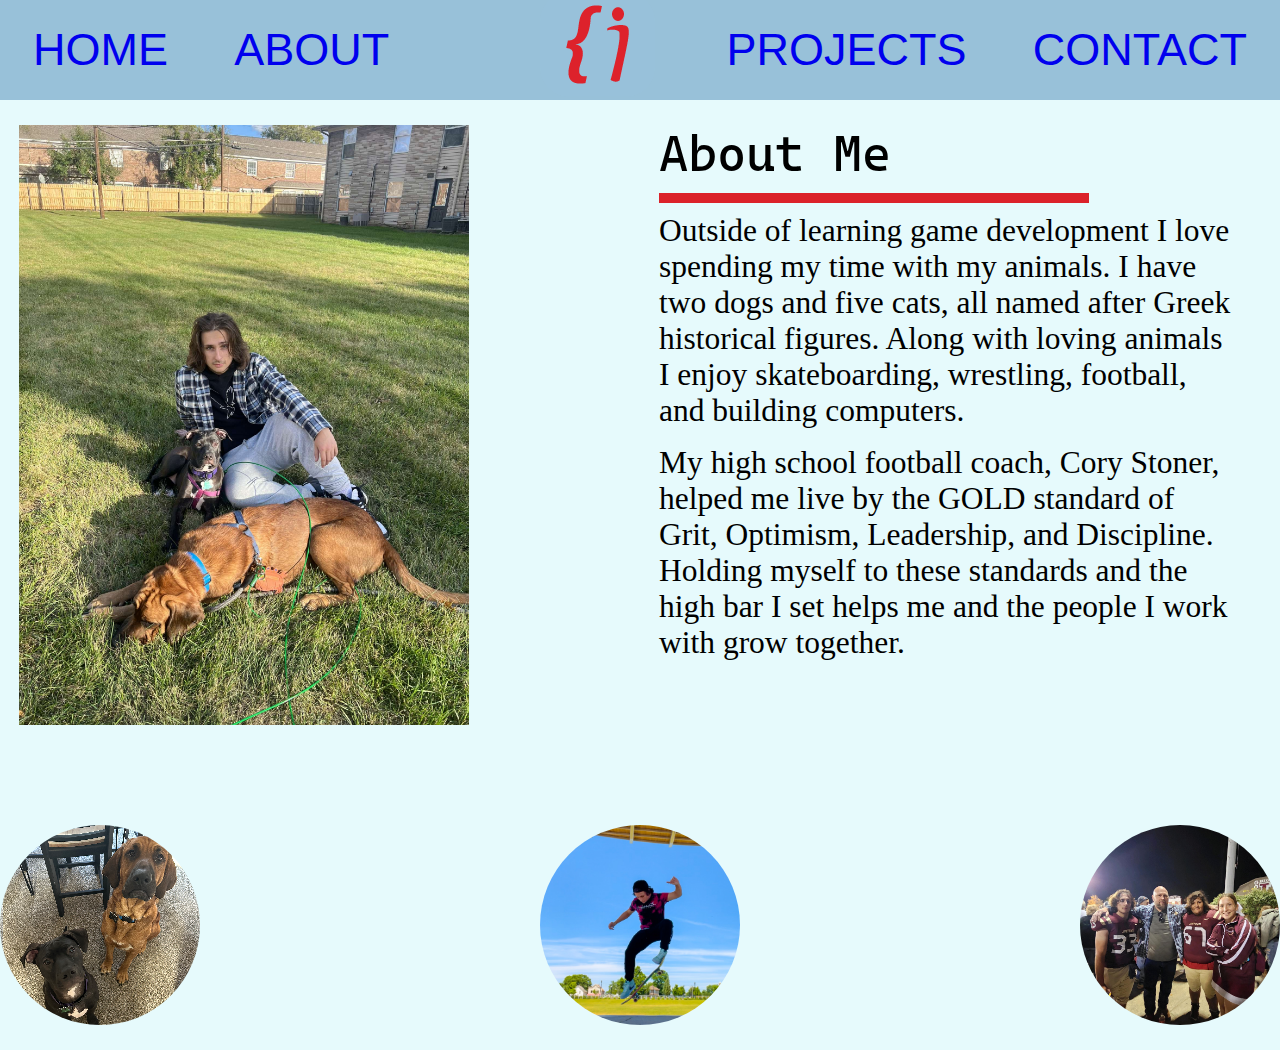
<file: about.html>
<!DOCTYPE html>
<html lang="en">
  <head>
    <meta charset="UTF-8" />
    <meta http-equiv="X-UA-Compatible" content="IE=edge" />
    <meta name="viewport" content="width=device-width, initial-scale=1.0" />
    <title>About | Cayden Inbody Portfolio</title>
    <link rel="stylesheet" href="css/styles.css" />
  </head>
  <body>
    <nav>
      <a href="index.html">HOME</a>
      <a href="about.html">ABOUT</a>
      <a href="index.html"
        ><img
          class="logo"
          src="images/CI-Portfolio-logo.png"
          alt="Cayden Inbody Logo"
      /></a>
      <a href="projects.html">PROJECTS</a>
      <a href="contact.html">CONTACT</a>
    </nav>
  </body>
  <div class="wrapper">
    <div class="intro">
      <div class="aboutPicHolder"><img src="images/Me And Dogs.jpg" alt="Me and Dogs" id="aboutMePic"></div>
      <div class="homeTextHolder">
        <div class="homeHeader" id="aboutMeHeader">About Me</div>
        <div class="underline"></div>
        <p id="aboutText">
          Outside of learning game development I love spending my time with my
          animals. I have two dogs and five cats, all named after Greek
          historical figures. Along with loving animals I enjoy skateboarding, wrestling, football, and building computers.
        </p>
        <p id="aboutText">My high school football coach, Cory Stoner, helped me live by the GOLD standard of Grit, Optimism, Leadership, and Discipline. Holding myself to these standards and the high bar I set helps me and the people I work with grow together.</p>
      </div>
      
    </div>
    <div class="threeCircles">
      <div class="circlePics" id="dogsSmile"></div>
      <div class="circlePics" id = "skateboarding"></div>
      <div class="circlePics" id="football"></div>
    </div>
  </div>
</html>
</file>
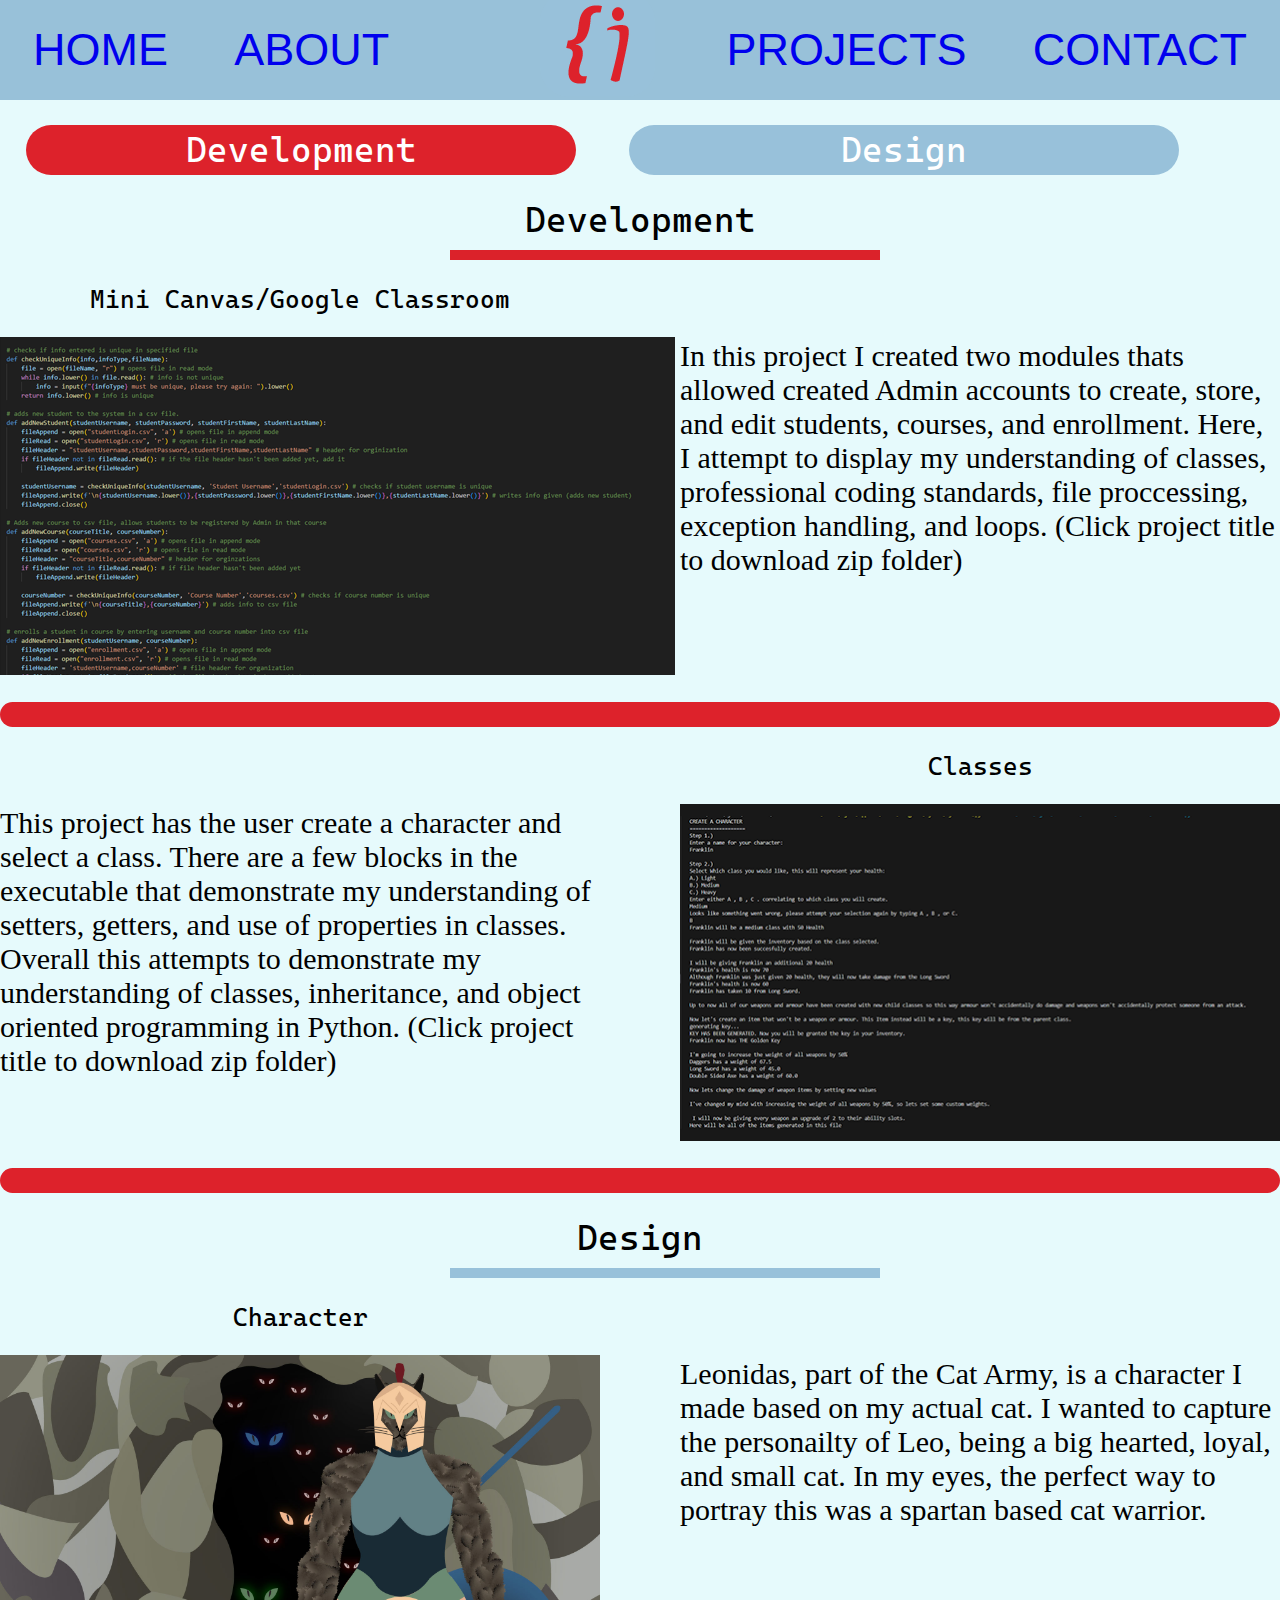
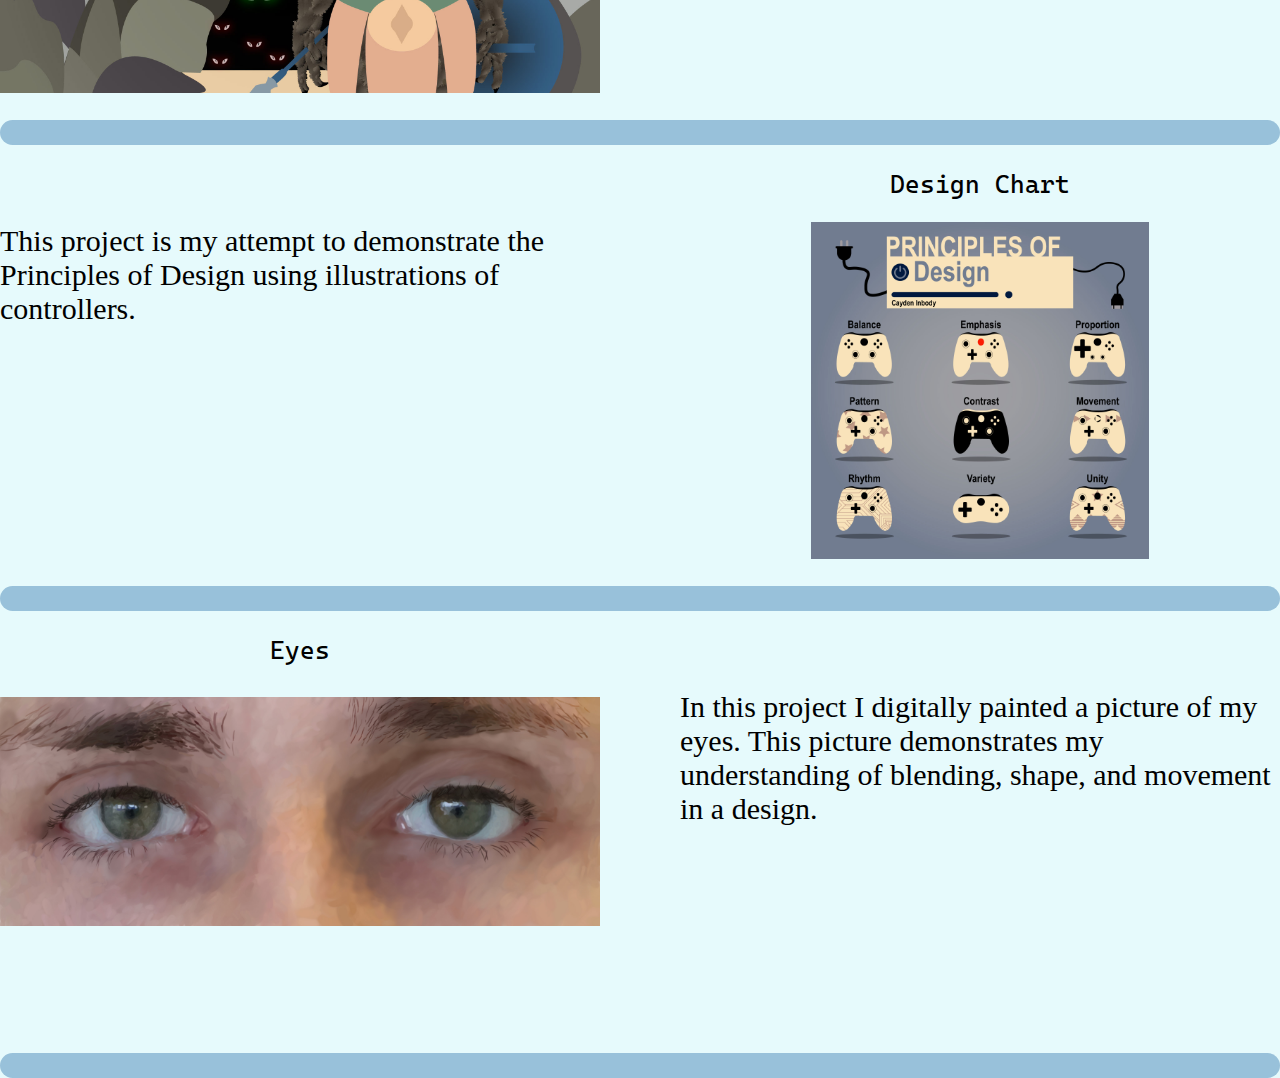
<file: projects.html>
<!DOCTYPE html>
<html lang="en">
  <head>
    <meta charset="UTF-8" />
    <meta http-equiv="X-UA-Compatible" content="IE=edge" />
    <meta name="viewport" content="width=device-width, initial-scale=1.0" />
    <title>Projects | Cayden Inbody Portfolio</title>
    <link rel="stylesheet" href="css/lightbox.min.css" />
    <link rel="stylesheet" href="css/styles.css" />
  </head>
  <body>
    <nav>
      <a href="index.html">HOME</a>
      <a href="about.html">ABOUT</a>
      <a href="index.html"
        ><img
          class="logo"
          src="images/CI-Portfolio-logo.png"
          alt="Cayden Inbody Logo"
      /></a>
      <a href="projects.html">PROJECTS</a>
      <a href="contact.html">CONTACT</a>
    </nav>
    <div class="wrapper">
      <div class="designDevelopment">
        <div class="designDevelopmentHeader">
          <a href="#devTitle">Development</a>
        </div>
        <div class="designDevelopmentHeader" id="designHeader">
          <a href="#designTitle">Design</a>
        </div>
      </div>
      <div id="devTitle">Development</div>
      <div class="underline" id="devLine"></div>
      <a href="python/CaydenInbodyFinalProject.zip"><div class="projectTitles">Mini Canvas/Google Classroom</div></a>
      <div class="project">
        <div class="mainProjectVid"><a
          href="images/mini canvas pic.png"
          data-lightbox="canvas"
          data-title="Picture of Admin-Student Project"
          ><img
            src="images/mini canvas pic.png"
            alt="Admin-Student Project - Cayden Inbody"
            id="canvas"
        /></a></div>
        <div class="projectDesc">
          <p>
            In this project I created two modules thats allowed created Admin
            accounts to create, store, and edit students, courses, and
            enrollment. Here, I attempt to display my understanding of
            classes, professional coding standards, file proccessing, exception
            handling, and loops. (Click project title to download zip folder)
          </p>
        </div>
      </div>
      <div class="projectLine"></div>
      <a href="python/Week Eleven.zip"><div class="rightProjectTitle">Classes</div></a>
      <div class="project">
        <div class="projectDesc"><p>This project has the user create a character and select a class. There are a few blocks in the executable that demonstrate my understanding of setters, getters, and use of properties in classes. Overall this attempts to demonstrate my understanding of classes, inheritance, and object oriented programming in Python. (Click project title to download zip folder)</p></div>
        <div class="mainProjectVid"><a
          href="images/classesPic.png"
          data-lightbox="classes"
          data-title="Picture of Class Project"
          ><img
            src="images/classesPic.png"
            alt="class.py - Cayden Inbody"
            id="classes"
        /></a></div>
      </div>
      <div class="projectLine"></div>
      <div id="designTitle">Design</div>
      <div class="underline" id="designLine"></div>
      <div class="projectTitles">Character</div>
      <div class="project">
        <div class="mainProjectVid" id="character">
          <a
            href="images/Character---Cayden-Inbody-V1.jpg"
            data-lightbox="character"
            data-title="Illustration of the Principles of Design with controllers"
            ><img
              src="images/Character---Cayden-Inbody-V1.jpg"
              alt="Character Design - Cayden Inbody"
              id="characterDesign"
          /></a>
          <a
            href="images/Character-Rough-Draft.jpg"
            data-lightbox="character"
            data-title="Rough Draft Character Design"
          ></a>
        </div>
        <div class="projectDesc">
          <p>
            Leonidas, part of the Cat Army, is a character I made based on my
            actual cat. I wanted to capture the personailty of Leo, being a big
            hearted, loyal, and small cat. In my eyes, the perfect way to
            portray this was a spartan based cat warrior.
          </p>
        </div>
      </div>
      <div class="projectLineBlue"></div>
      <div class="rightProjectTitle">Design Chart</div>
      <div class="project">
        <div class="projectDesc">
          <p>
            This project is my attempt to demonstrate the Principles of Design
            using illustrations of controllers.
          </p>
        </div>
        <div class="mainProjectVid">
          <a
            href="images/Design-Chart-Revised---Cayden-Inbody.jpg"
            data-lightbox="designChart"
            data-title="Illustration of the Principles of Design with controllers"
            ><img
              src="images/Design-Chart-Revised---Cayden-Inbody.jpg"
              alt="Design Chart - Cayden Inbody"
              id="designChart"
          /></a>
        </div>
      </div>
      <div class="projectLineBlue"></div>
      <div class="projectTitles">Eyes</div>
      <div class="project">
        <div class="mainProjectVid">
          <a
            href="images/Eyes Project - Cayden Inbody.jpg"
            data-lightbox="eyes"
            data-title="A digital painting of my eyes"
            ><img
              src="images/Eyes Project - Cayden Inbody.jpg"
              alt="Eyes Digital Painting - Cayden Inbody"
              id="eyes"
          /></a>
          <a
            href="images/Eyes Rough Draft.jpg"
            data-lightbox="eyes"
            data-title="Rough Draft of my Eyes digital painting"
          ></a>
        </div>
        <div class="projectDesc">
          <p>In this project I digitally painted a picture of my eyes. This picture demonstrates my understanding of blending, shape, and movement in a design.</p>
        </div>
      </div>
      <div class="projectLineBlue" id="finalLine"></div>
    </div>
    <script src="js/lightbox-plus-jquery.min.js"></script>
  </body>
</html>
</file>
<file: css/styles.css>
* {
  margin: 0;
  padding: 0;
  box-sizing: border-box;
}
html,
body {
  height: 100%;
  background-color: #e6fafc;
}
h1,
h2,
h3,
h4,
h5,
h6,
p {
  margin-bottom: 16px;
}

@font-face {
  font-family: cascadiaCode;
  src: url(fonts/CascadiaCode-Regular.otf);
}
nav {
  margin: 0px 0px 25px 0px;
  width: 100%;
  height: 100px;
  background-color: #98c1d9;
  font-family: Impact, Haettenschweiler, "Arial Narrow Bold", sans-serif;
  color: #9067c6;
  font-size: 45px;
  display: flex;
  align-items: center;
  justify-content: space-around;
}

nav a {
  text-decoration: none;
}

nav a:hover {
  text-decoration: underline;
}

.logo {
  margin-left: 80px;
}

.wrapper {
  margin: 0 auto;
  margin-top: 5px;
  width: 1280px;
}

.intro {
  display: flex;
  align-items: center;
  justify-content: space-around;
}

.homeHeader {
  font-family: cascadiaCode;
  font-size: 50px;
}

.underline {
  margin-top: 10px;
  height: 10px;
  width: 430px;
  background-color: #db222a;
  /* border-radius: 50px; */
}

.homeTextHolder {
  width: 602px;
  height: 300px;
  /* background: red; */
}
.homePicHolder {
  background-image: url(../images/Portfolio\ Hero.png);
  width: 602px;
  height: 300px;
  background-color: green;
}

#homeText {
  font-size: 30px;
  font-family: Georgia, "Times New Roman", Times, serif;
  margin-top: 10px;
  width: 577px;
}
#aboutText {
  font-size: 31.5px;
  font-family: Georgia, "Times New Roman", Times, serif;
  margin-top: 10px;
  width: 577px;
}
.aboutPicHolder {
  width: 602px;
  height: 300px;
}

#aboutMePic {
height: 600px;
}

.madeThis {
  height: 50px;
  width: 600px;
  background-color: #db222a;
  margin-left: 350px;
  margin-top: 150px;
  border-radius: 50px;
  display: flex;
  align-items: center;
  justify-content: space-evenly;
  font-family: Georgia, "Times New Roman", Times, serif;
  font-size: 50px;
  color: #e6fafc;
}

.threeCircles {
  margin-top: 400px;
  display: flex;
  align-items: center;
  justify-content: space-between;
  padding-bottom: 25px;

}
.circlePics {
  width: 200px;
  height: 200px;
  background-color: red;
  border-radius: 50%;
}

.designDevelopment {
  width: 1205px;
  height: 50px;
  display: flex;
  align-items: center;
  justify-content: space-around;
  font-size: 35px;
  font-family: cascadiaCode;
  /* background-color: green; */
}

.designDevelopmentHeader {
  width: 550px;
  height: 50px;
  border-radius: 50px;
  background: #dd222b;
  display: flex;
  align-items: center;
  justify-content: space-evenly;
  color: white;
}

div a {
  text-decoration: none;
  color: white;
}

#designHeader {
  background-color: #98c1da;
  color: black;
}

#devTitle {
  color: black;
  font-size: 35px;
  font-family: cascadiaCode;
  display: flex;
  align-items: center;
  justify-content: space-around;
  margin-top: 25px;
}

#devLine {
  display: flex;
  align-items: center;
  justify-content: center;
  margin-left: 450px;
}

.projectTitles {
  width: 600px;
  margin-top: 25px;
  color: black;
  font-family: cascadiaCode;
  font-size: 25px;
  display: flex;
  align-items: center;
  justify-content: center;
}

.project {
  display: flex;
  align-items: center;
  justify-content: space-between;
}
/* below is to size project vids */
.mainProjectVid {
  margin-top: 25px;
  width: 600px;
  height: 337.5px;
  /* background-color: green; */
  display: flex;
  align-items: center;
  justify-content: space-evenly;
}

.projectDesc {
  margin-top: 25px;
  width: 600px;
  height: 337.5px;
  font-family: Georgia, "Times New Roman", Times, serif;
  color: black;
  justify-content: center;
  font-size: 30px;
}

.projectLine {
  margin-top: 25px;
  height: 25px;
  width: 1280px;
  background-color: #dd222b;
  border-radius: 50px;
}

.rightProjectTitle {
  width: 600px;
  margin-top: 25px;
  margin-left: 680px;
  color: black;
  font-family: cascadiaCode;
  font-size: 25px;
  display: flex;
  align-items: center;
  justify-content: center;
}

#designTitle {
  color: black;
  font-size: 35px;
  font-family: cascadiaCode;
  display: flex;
  align-items: center;
  justify-content: space-around;
  margin-top: 25px;
}

#designLine {
  display: flex;
  align-items: center;
  justify-content: center;
  margin-left: 450px;
  background-color: #98c1da;
}

.projectLineBlue {
  margin-top: 25px;
  height: 25px;
  width: 1280px;
  background-color: #98c1da;
  border-radius: 50px;
}

.contactHeader {
  width: 1280px;
  display: flex;
  align-items: center;
  justify-content: center;
  font-family: Impact, Haettenschweiler, "Arial Narrow Bold", sans-serif;
  font-size: 80px;
}

.contactLine {
  height: 10px;
  width: 640px;
  background-color: #db222b;
  margin-left: 330px;
}
.contactCirlces {
  display: flex;
  align-items: center;
  justify-content: space-around;
  margin-top: 80px;
}

.email {
  font-size: 45px;
  display: flex;
  align-items: center;
  justify-content: space-around;
  font-family: cascadiaCode;
  margin-top: 80px;
}

.contactPictureHolder {
  width: 200px;
  height: 200px;
  background-color: white;
  border-radius: 50%;
}

#classes {
  height: 337.5px;
}
#designChart {
  height: 337.5px;
}

#characterDesign {
  height: 337.5px;
}

#eyes {
  width: 600px;
  margin-bottom: 90px; 
}

#dogsSmile {
  background-image: url(../images/Dogs\ Smile.jpg);
  background-size: cover;
  background-position: 3px;
}

#skateboarding {
  background-image: url(../images/skateboarding.jpg);
  background-size: cover;
  background-repeat: no-repeat;
  background-position-x: -80px; 
}

#football {
  background-image:url(../images/football.jpg);
  background-size: cover;
  background-repeat: no-repeat;
  background-position: center;
}

#youtube {
  background-image: url(../images/yt\ logo.png);
  background-size:200px;
}

#stackOverflow {
  background-image: url(../images/stack\ Overflow.png);
  background-size: 70%;
  background-repeat: no-repeat;
  background-position: center;
}

#linkedIn {
  background-image: url(../images/linkedIn.png);
  background-size: 100%;
  background-repeat: no-repeat;
  background-position: center;
}
</file>
